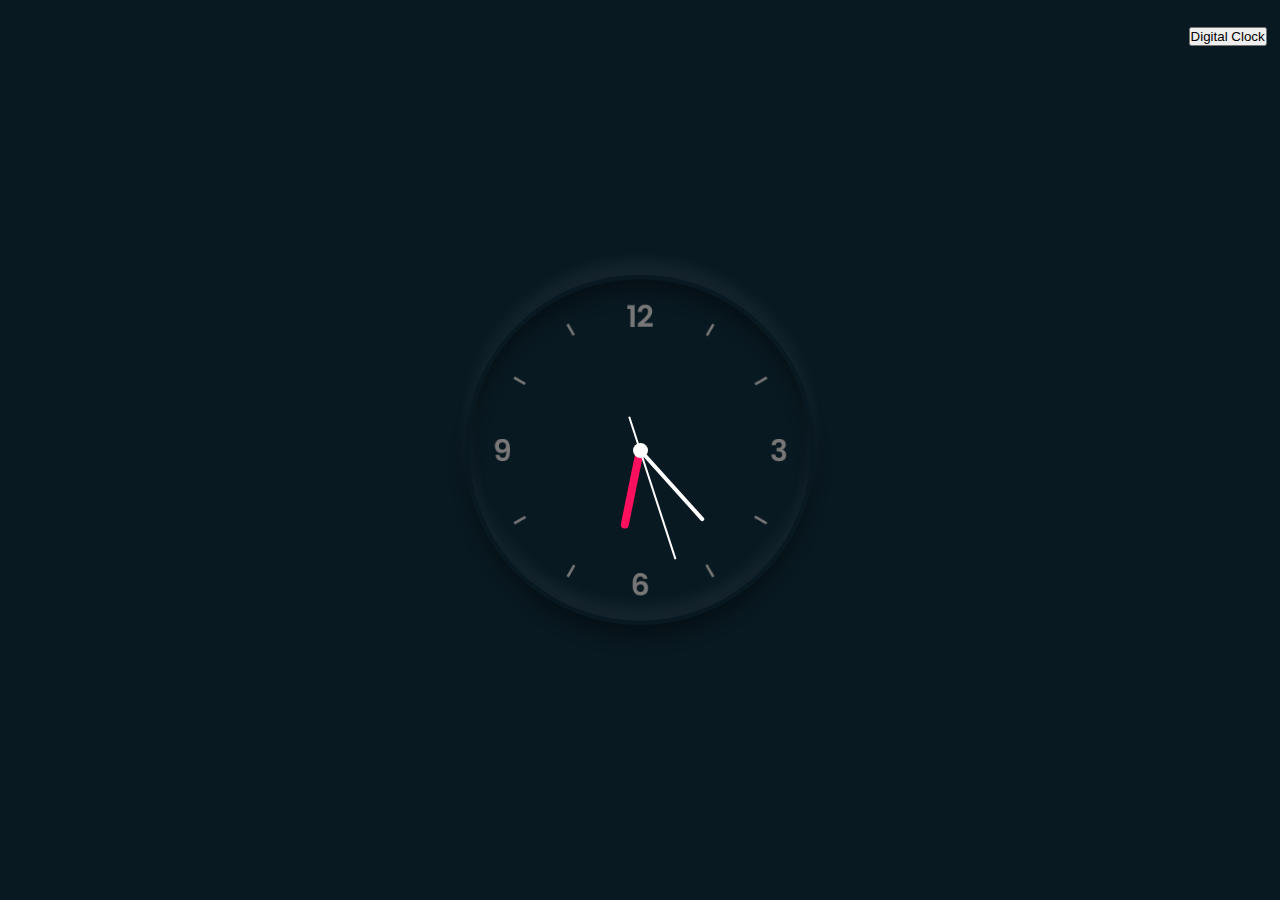
<file: index.html>
<!DOCTYPE html>
<html lang="da">
    <head>
        <meta charset="UTF-8">
        <meta name="viewport" content="width=device-width, initial-scale=1.0"> 
        <link href="clock-icon.png" rel="icon" type="image">
        <link rel="stylesheet" href="https://cdn.jsdelivr.net/npm/bootstrap@4.5.3/dist/css/bootstrap.min.css" integrity="sha384-TX8t27EcRE3e/ihU7zmQxVncDAy5uIKz4rEkgIXeMed4M0jlfIDPvg6uqKI2xXr2" crossorigin="anonymous">
        <link rel="stylesheet" href="style.css">
        <title>Clock</title>
    </head>
    <body>
        
        <a href="digital/digital.html"><button type="button" class="btn btn-primary">Digital Clock</button></a>
        
        <div class="clock">
            <div class="hour">
                <div class="hr" id="hr">
                
                </div>
            </div>
            <div class="min">
                <div class="mn" id="mn">
                
                </div>
            </div>
            <div class="sec">
                <div class="sc" id="sc">
                
                </div>
            </div>
        </div>
        
        
        <script src="main.js"></script>
    </body>
</html>
</file>
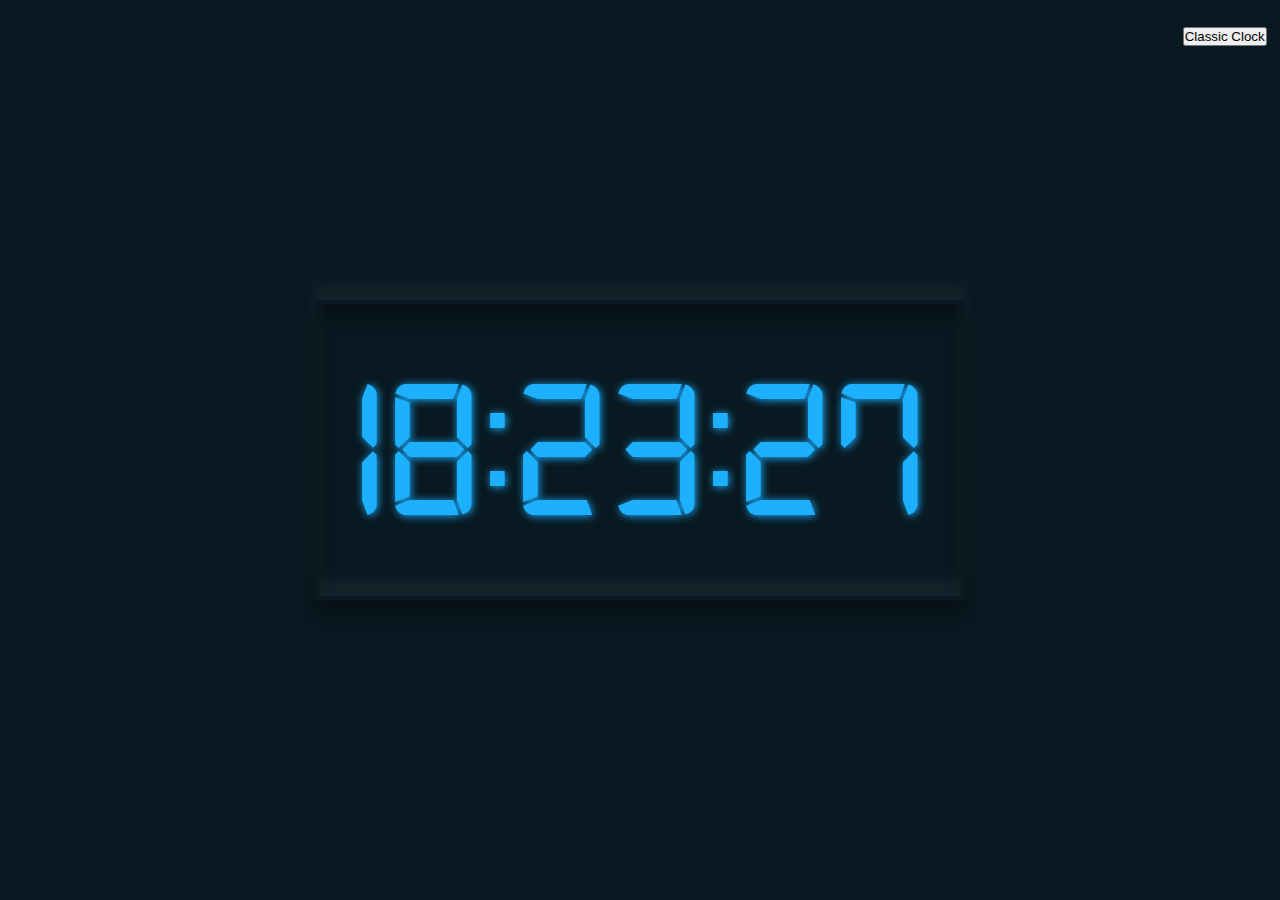
<file: digital/digital.html>
<!DOCTYPE html>
<html lang="da">
    <head>
        <meta charset="UTF-8">
        <meta name="viewport" content="width=device-width, initial-scale=1.0">
        <link rel="stylesheet" href="https://cdn.jsdelivr.net/npm/bootstrap@4.5.3/dist/css/bootstrap.min.css" integrity="sha384-TX8t27EcRE3e/ihU7zmQxVncDAy5uIKz4rEkgIXeMed4M0jlfIDPvg6uqKI2xXr2" crossorigin="anonymous">
        <link rel="preconnect" href="https://fonts.gstatic.com">
        <link href="https://fonts.googleapis.com/css2?family=Orbitron:wght@600;700;800;900&display=swap" rel="stylesheet">
        <link rel="stylesheet" href="digital.css">
        <link href="../clock-icon.png" rel="icon" type="image">
        <title>Digital Clock</title>
    </head>
    <body>
        
        <a href="../index.html"><button type="button" class="btn btn-primary">Classic Clock</button></a>
        
        <div id="MyClockDisplay" class="clock"></div>
        
        
        <script src="digital.js"></script>
    </body>
</html>
</file>
<file: style.css>
* {
    margin: 0;
    padding: 0;
    box-sizing: border-box;
}

body {
    display: flex;
    justify-content: center;
    align-content: center;
    min-height: 100vh;
    background: #091921;
}

.clock {
    width: 350px;
    height: 350px;
    max-width: 100%;
    max-height: auto;
    display: flex;
    justify-content: center;
    align-items: center;
    background: url(clock.png);
    background-repeat: no-repeat;
    background-size: cover;
    border: 4px solid #091921;
    border-radius: 50%;
    box-shadow: 0 -15px 15px rgba(255,255,255,0.05),
                inset 0 -15px 15px rgba(255,255,255,0.05),
                0 15px 15px rgba(0,0,0,0.3),
                inset 0 15px 15px rgba(0,0,0,0.3);
    
    margin-top: auto;
    margin-bottom: auto;
    
}

.clock:before {
    content: '';
    position: absolute;
    width: 15px;
    height: 15px;
    background: #fff;
    border-radius: 50%;
    z-index: 99;
    
}

.clock .hour,
.clock .min,
.clock .sec
{
    position: absolute;
}

.clock .hour .hr {
    width: 160px;
    height: 160px;
}

.clock .min .mn {
    width: 190px;
    height: 190px;
}

.clock .sec .sc {
    width: 230px;
    height: 230px;
}

.hr, .mn, .sc {
    display: flex;
    justify-content: center;    
}

.hr:before {
    content: '';
    position: absolute;
    width: 8px;
    height: 80px;
    background: #ff105e;
    z-index: 10; 
    border-radius: 6px 6px 0 0;
    
}

.mn:before {
    content: '';
    position: absolute;
    width: 4px;
    height: 90px;
    background: #fff;
    z-index: 11; 
    border-radius: 6px 6px 0 0;
    
}

.sc:before {
    content: '';
    position: absolute;
    width: 2px;
    height: 150px;
    background: #fff;
    z-index: 12; 
    border-radius: 6px 6px 0 0;
    
}

button {
    position: absolute;
    margin-top: 2em;
    right: 0;
    margin-right: 1em;
}

@media only screen and (max-width: 600px) {
   button {
       display: flex;
    position: absolute;
    margin-top: 4em;
    right: 0;
    left: 0;
    margin-right: auto;
    margin-left: auto;
} 
}
</file>
<file: digital/digital.css>
@font-face{
     font-family: digital-clock-font;
     src: url(digital-7.ttf);
}

* {
    margin: 0;
    padding: 0;
    box-sizing: border-box;
}

body {
    display: flex;
    justify-content: center;
    align-content: center;
    min-height: 100vh;
    background: #091921;
}

.clock {
    width: 650px;
    height: 300px;
    max-width: 90%;
    max-height: auto;
    display: flex;
    justify-content: center;
    align-items: center;
    border: 4px solid #091921;
    box-shadow: 0 -15px 15px rgba(255,255,255,0.05),
                inset 0 -15px 15px rgba(255,255,255,0.05),
                0 15px 15px rgba(0,0,0,0.3),
                inset 0 15px 15px rgba(0,0,0,0.3);
    
    margin-top: auto;
    margin-bottom: auto;
    font-family: digital-clock-font;
    font-size: 200px;
    color: #1cb0ff;
    text-shadow: 1px 1px 8px #1cb0ff;

}

button {
    position: absolute;
    margin-top: 2em;
    right: 0;
    margin-right: 1em;
}

@media only screen and (max-width: 600px) {
   .clock {
    font-size: 100px;
    height: 200px;
    } 
    
    button {
        display: flex;
    position: absolute;
    margin-top: 4em;
    right: 0;
    left: 0;
    margin-right: auto;
    margin-left: auto;
} 
}
</file>
